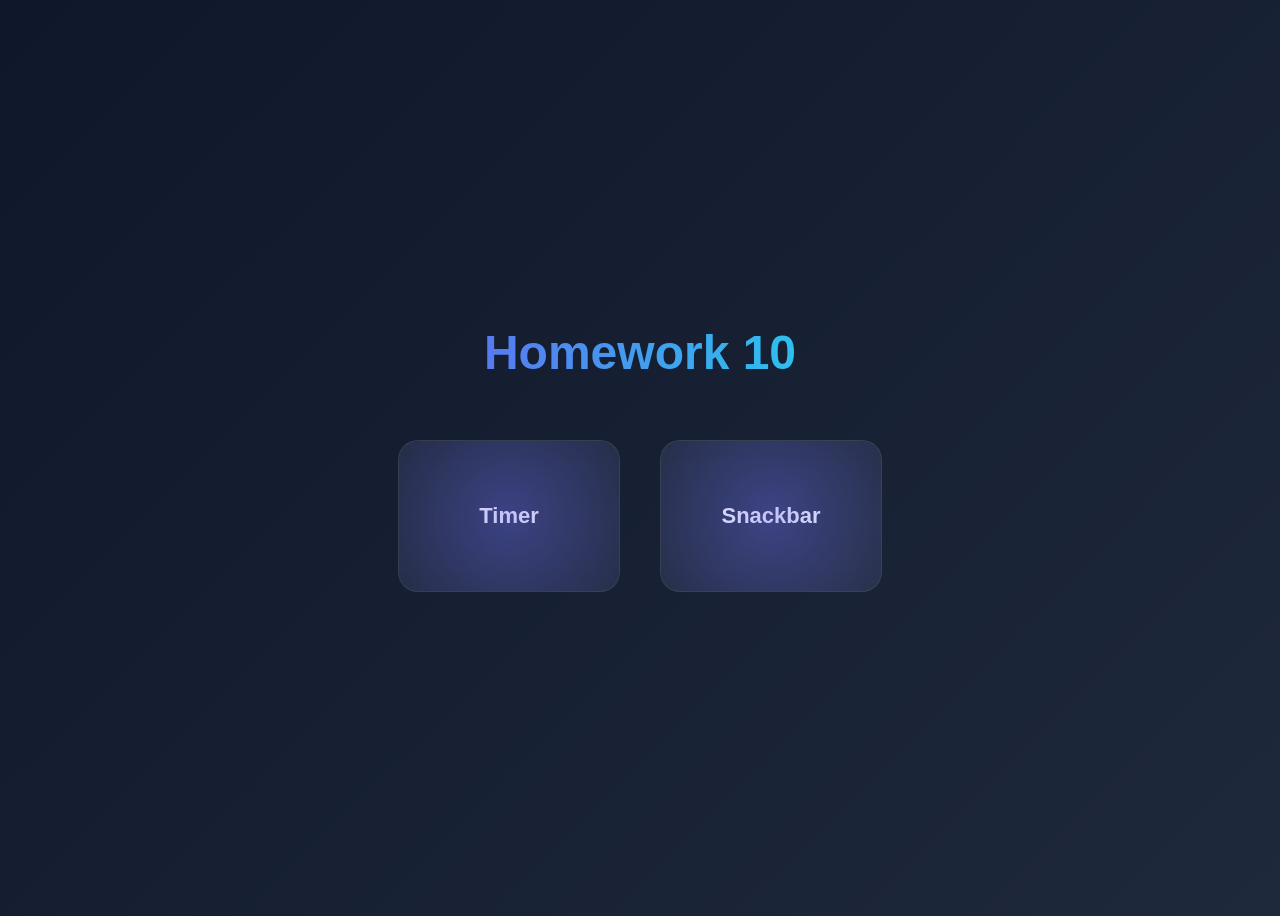
<file: src/index.html>
<!doctype html>
<html lang="en">
  <head>
    <meta charset="UTF-8" />
    <meta name="viewport" content="width=device-width, initial-scale=1.0" />
    <title>goit-js-hw-10</title>
    <link rel="stylesheet" href="./css/styles.css" />
  </head>
  <body class="main-body">
    <main class="home">
      <h1>Homework 10</h1>

      <div class="cards">
        <a href="./01-timer.html" class="card"> Timer </a>
        <a href="./02-snackbar.html" class="card"> Snackbar </a>
      </div>
    </main>
    <script type="module" src="./js/01-timer.js"></script>
    <script type="module" src="./js/02-snackbar.js"></script>
  </body>
</html>
</file>
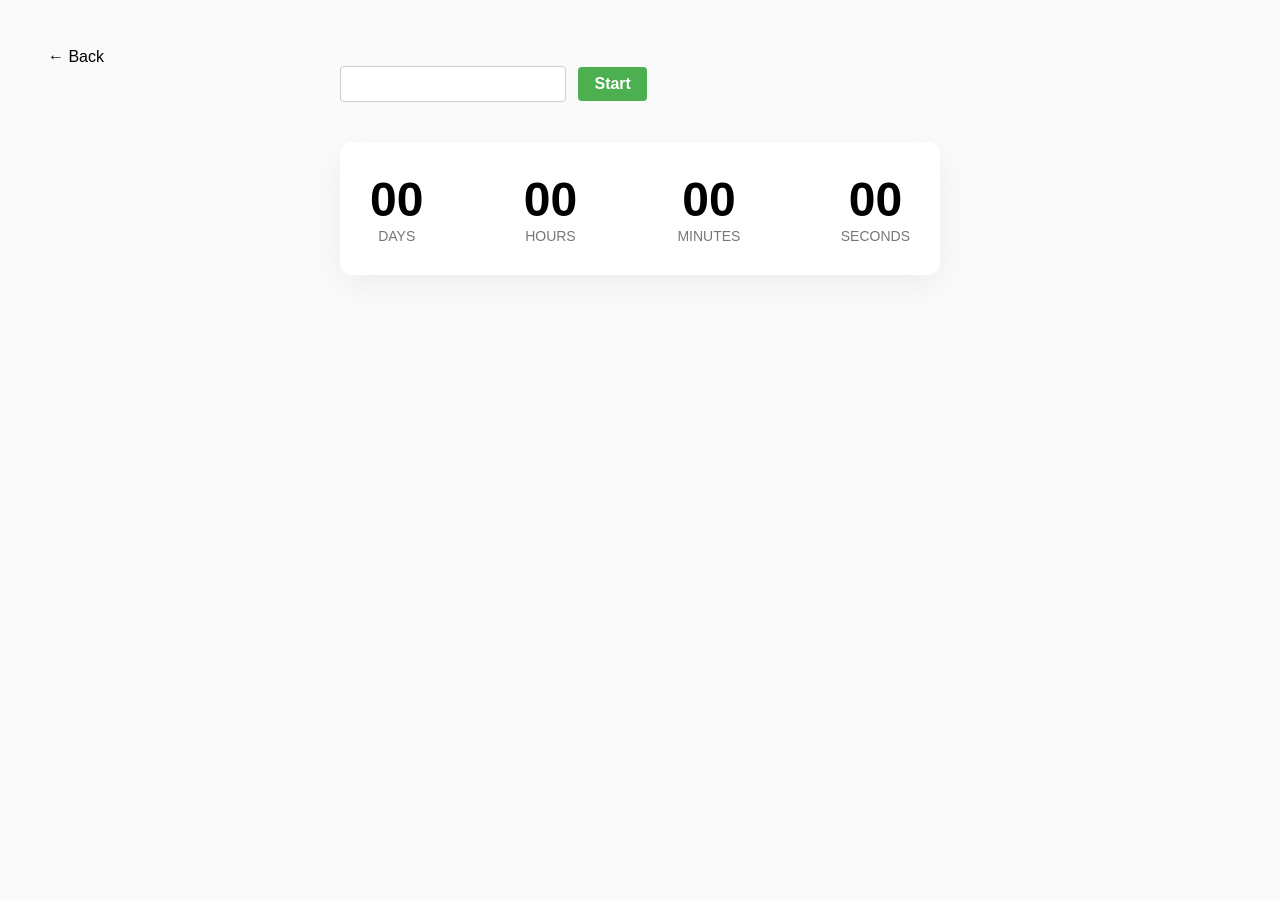
<file: src/01-timer.html>
<!doctype html>
<html lang="en">
  <head>
    <meta charset="UTF-8" />
    <meta http-equiv="X-UA-Compatible" content="IE=edge" />
    <meta name="viewport" content="width=device-width, initial-scale=1.0" />
    <title>01-Timer</title>
    <link rel="stylesheet" href="./css/styles.css" />
  </head>
  <body class="timer-body">
    <a href="./index.html" class="back-btn">← Back</a>
    <main class="timer-main">
      <input type="text" id="datetime-picker" />
      <button type="button" data-start>Start</button>

      <div class="timer">
        <div class="field">
          <span class="value" data-days>00</span>
          <span class="label">Days</span>
        </div>
        <div class="field">
          <span class="value" data-hours>00</span>
          <span class="label">Hours</span>
        </div>
        <div class="field">
          <span class="value" data-minutes>00</span>
          <span class="label">Minutes</span>
        </div>
        <div class="field">
          <span class="value" data-seconds>00</span>
          <span class="label">Seconds</span>
        </div>
      </div>
    </main>

    <script type="module" src="./js/01-timer.js"></script>
  </body>
</html>
</file>
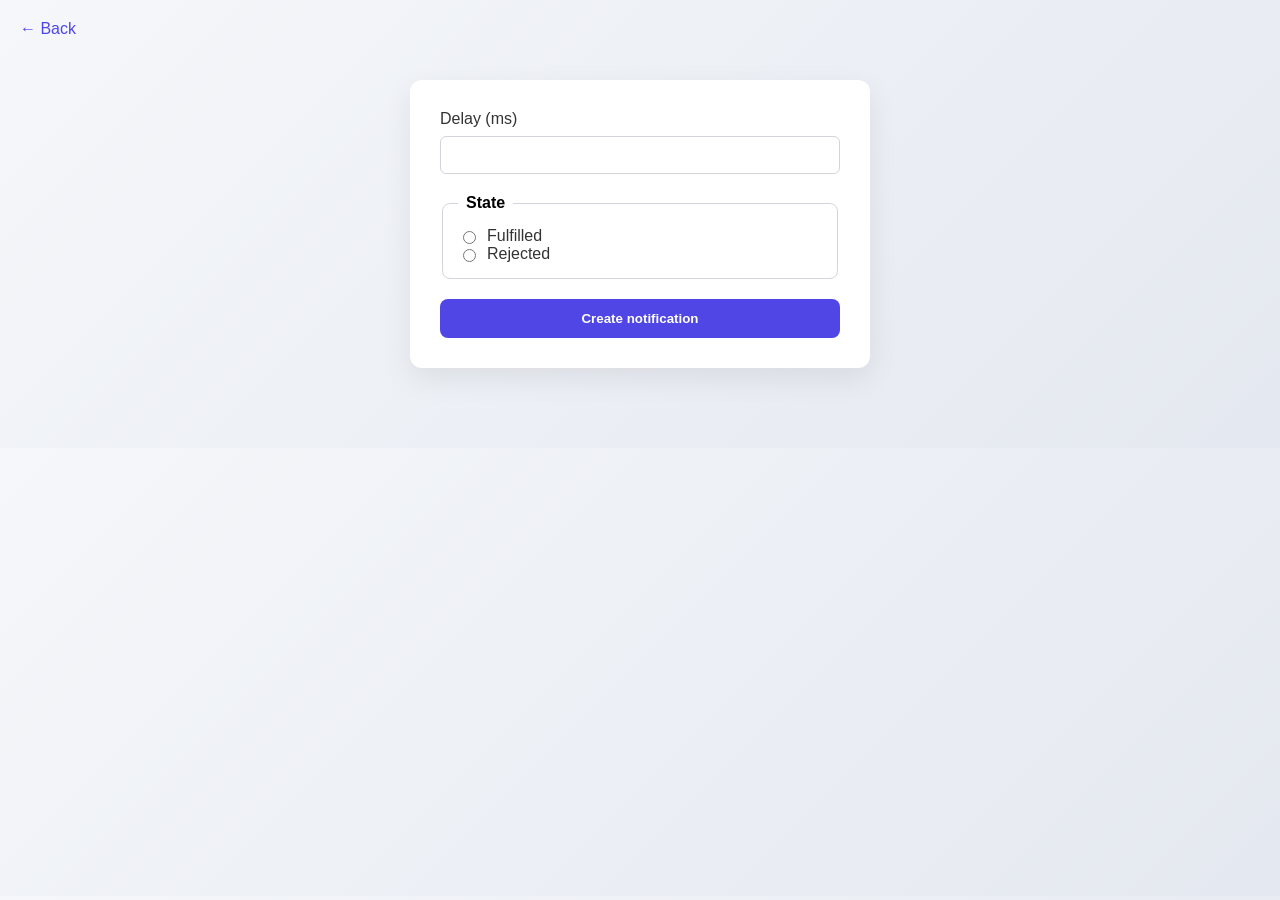
<file: src/02-snackbar.html>
<!doctype html>
<html lang="en">
  <head>
    <meta charset="UTF-8" />
    <meta http-equiv="X-UA-Compatible" content="IE=edge" />
    <meta name="viewport" content="width=device-width, initial-scale=1.0" />
    <title>Snackbar</title>
    <link rel="stylesheet" href="./css/styles.css" />
  </head>
  <body class="snack-body">
    <a href="./index.html" class="back-btn-snack">← Back</a>
    <form class="form">
      <label>
        Delay (ms)
        <input type="number" name="delay" required />
      </label>

      <fieldset>
        <legend>State</legend>
        <label>
          <input type="radio" name="state" value="fulfilled" required />
          Fulfilled
        </label>
        <label>
          <input type="radio" name="state" value="rejected" required />
          Rejected
        </label>
      </fieldset>

      <button type="submit">Create notification</button>
    </form>

    <script type="module" src="./js/02-snackbar.js"></script>
  </body>
</html>
</file>
<file: src/css/styles.css>
@import url('./reset.css');
@import url('./main.css');
@import url('./timer.css');
@import url('./snackbar.css');
</file>
